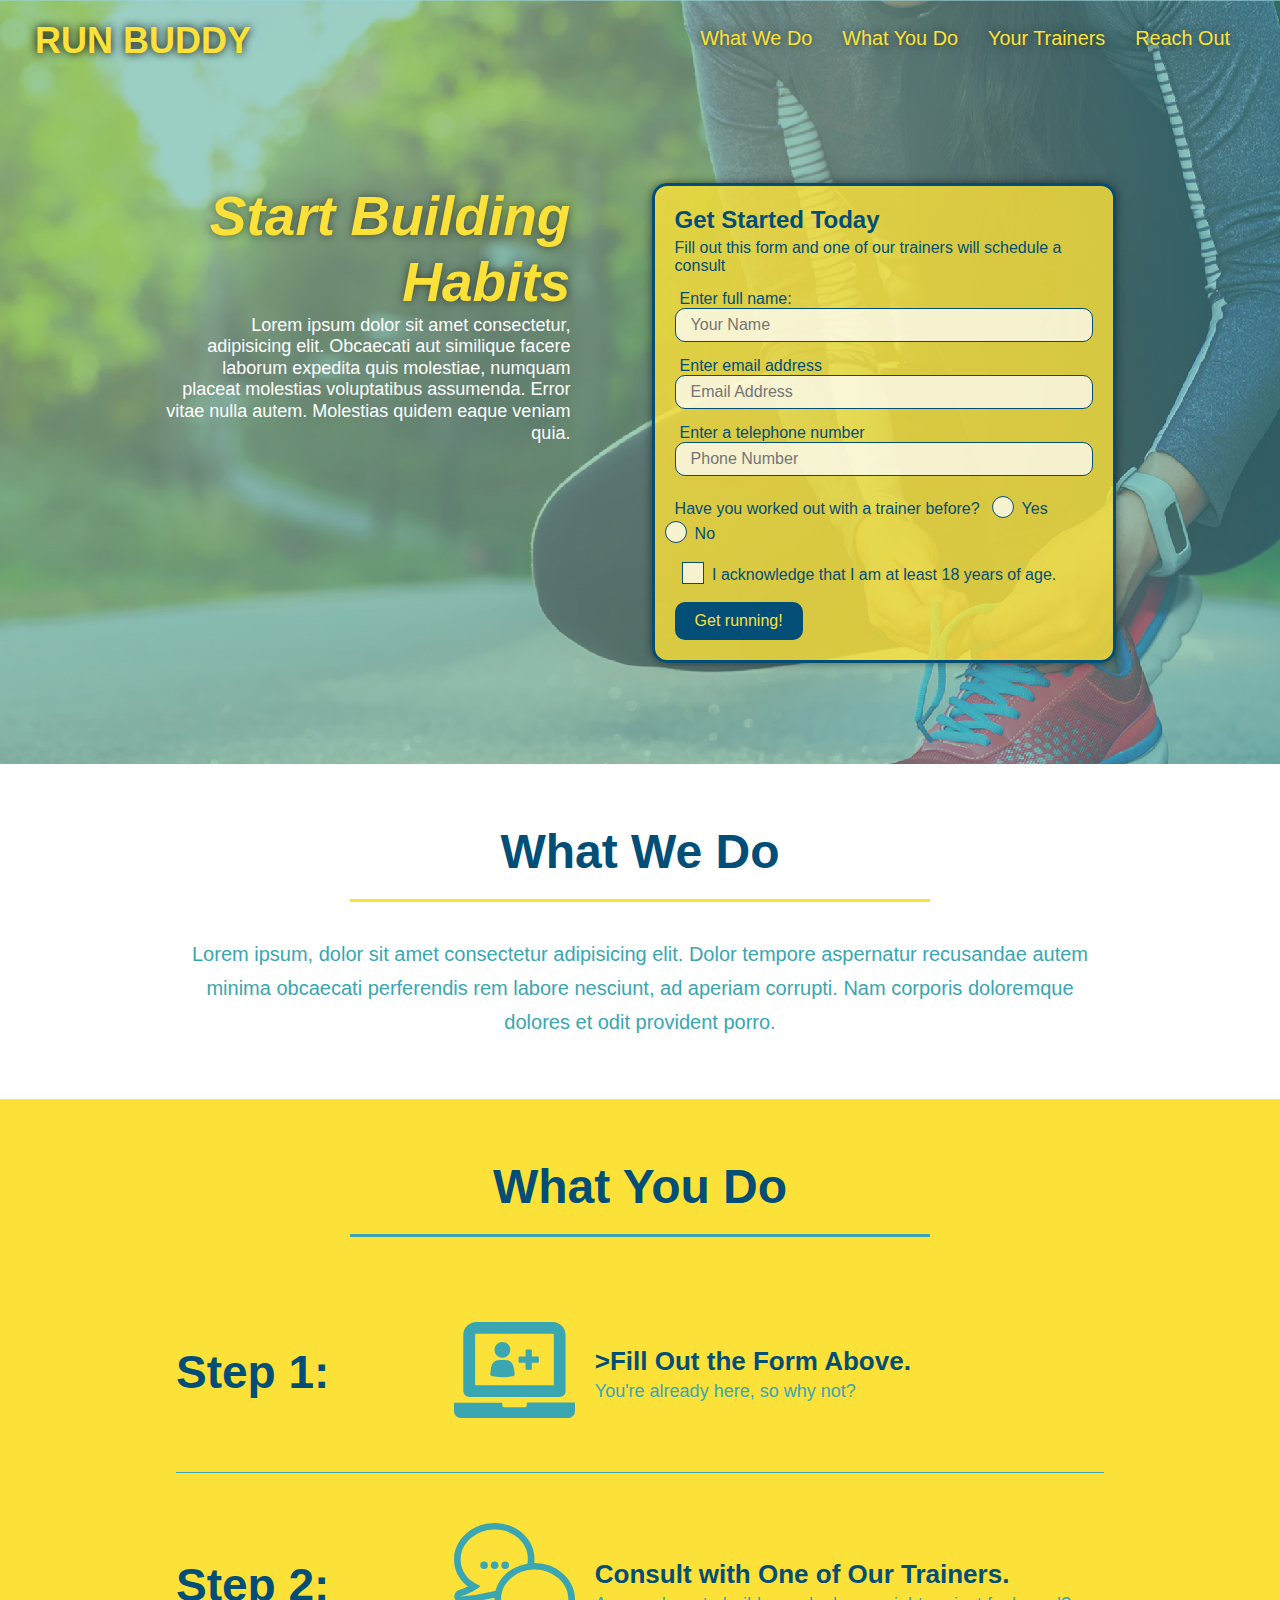
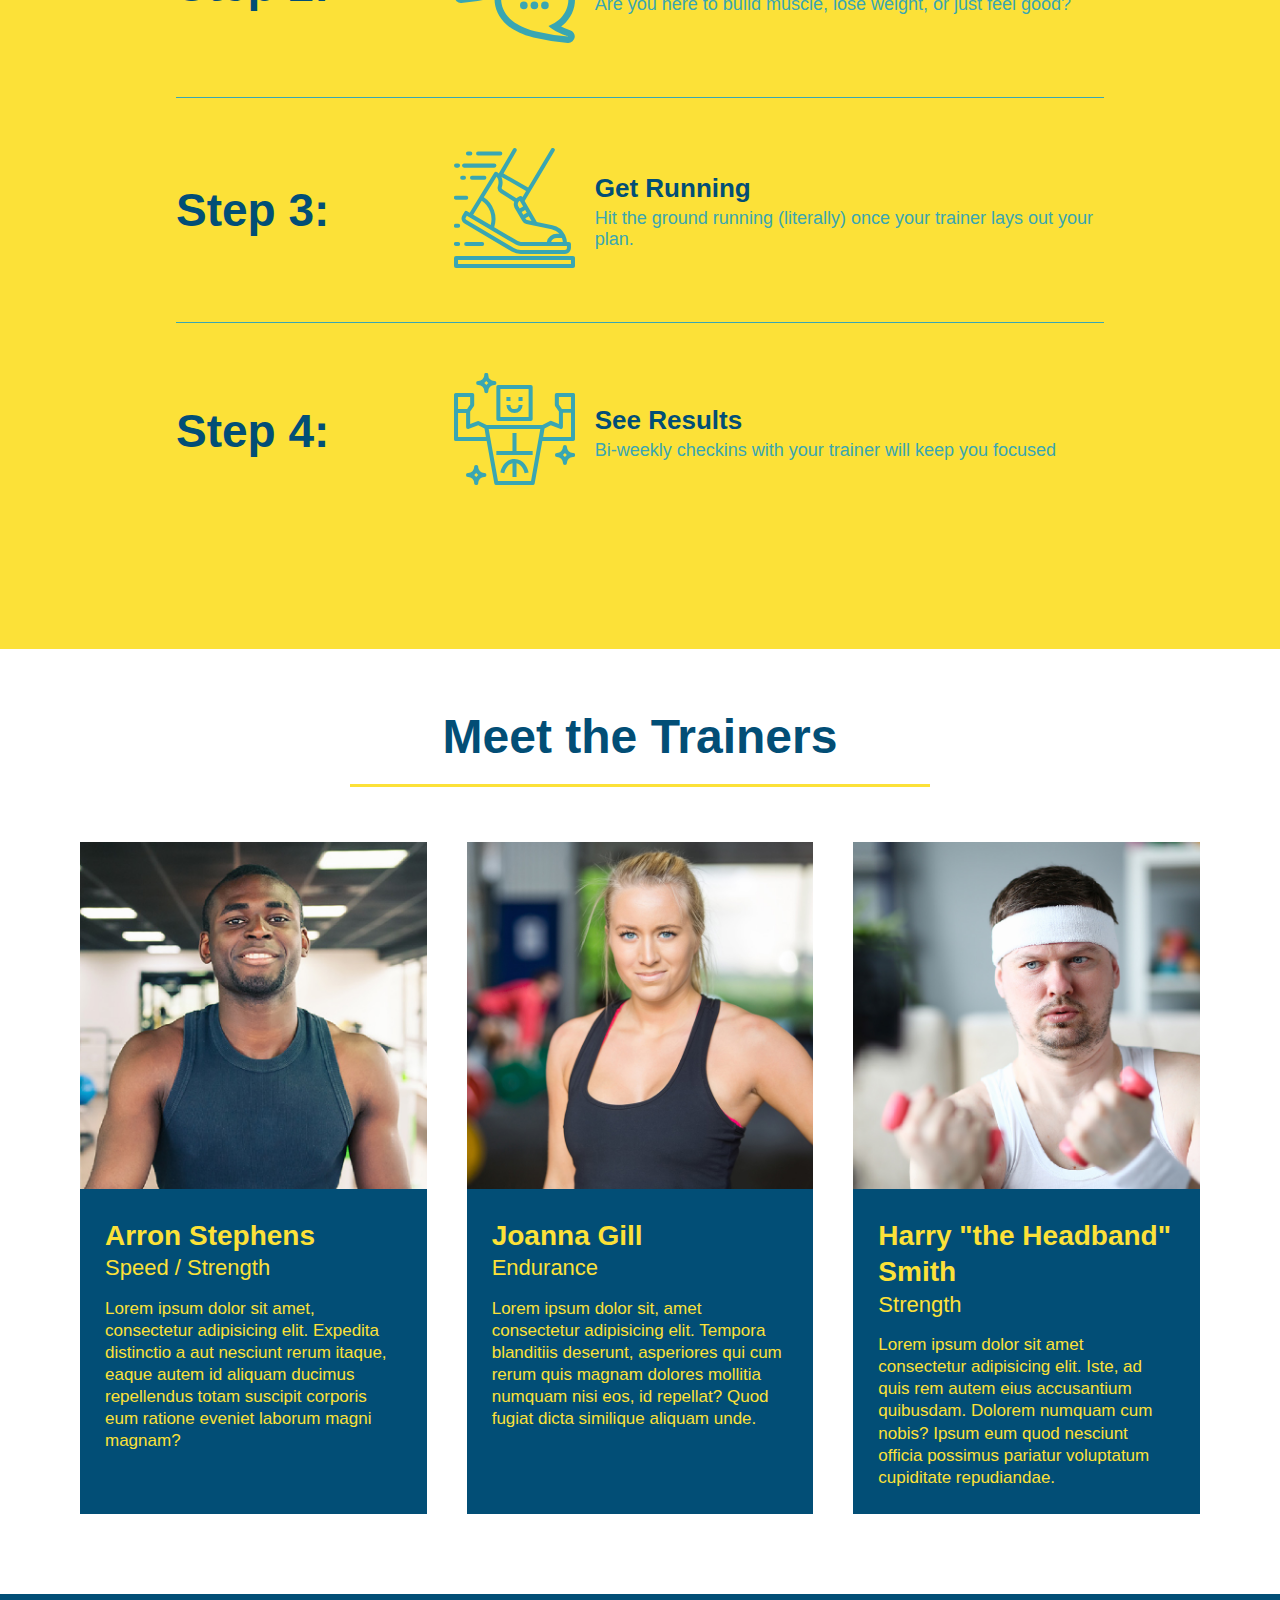
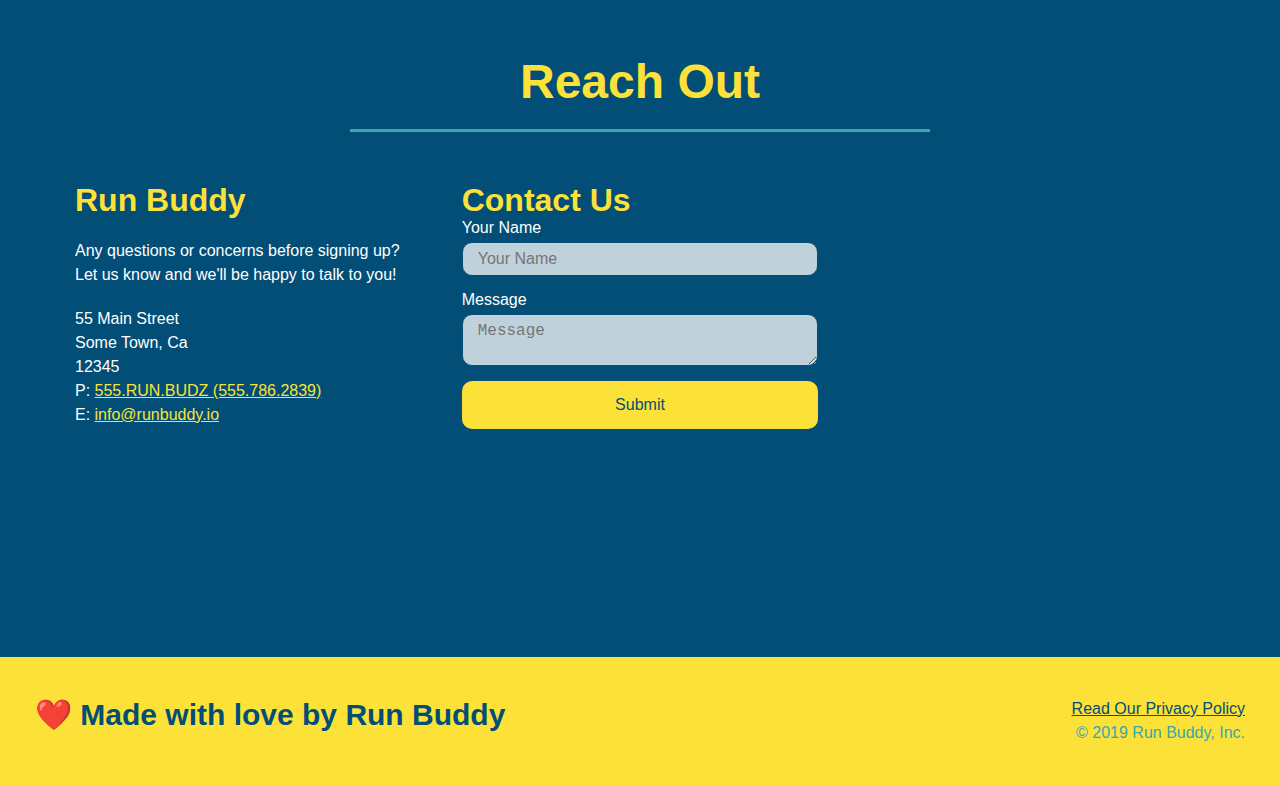
<file: index.html>
<!DOCTYPE html>
<html lang="en">
    <head>
        <meta charset="UTF-8" />
        <title>Run Buddy</title>
        <link rel="stylesheet" href="./assets/css/style.css" />
        <meta name="viewport" content="width=device-width, initial-scale=1.0" />
    </head>
    <body>
        <!--navigation-->
        <header>
        <h1>
            <a href="/">RUN BUDDY</a>
        </h1>
            <nav><!--Unordered list element-->
                <ul>
            <!--List item element-->
            <li>
                <!--Anchor element-->
                <a href="#what-we-do">What We Do</a>
            </li>
            <li>
                <a href="#what-you-do">What You Do</a>
            </li>
            <li>
                <a href="#your-trainers">Your Trainers</a>
            </li>
            <li>
                <a href="#reach-out">Reach Out</a>
            </li>
            </ul>
            </nav>
        </header>

        <!-- hero/jumbotron-->
        <section class="hero">
           <div class="hero-cta">  
            <h2>Start Building Habits</h2>
               <p>Lorem ipsum dolor sit amet consectetur, adipisicing elit. Obcaecati aut similique facere laborum expedita quis molestiae, numquam placeat molestias voluptatibus assumenda. Error vitae nulla autem. Molestias quidem eaque veniam quia.   
               </p>
           </div>

            <div class="hero-form">
                <h3>Get Started Today</h3>
                <p>Fill out this form and one of our trainers will schedule a consult</p>
            <!--Add form element-->
            <form>
                <label for="name">Enter full name:</label>
                <input type="text" placeholder="Your Name" name="name" id="name" class="form-input" />

                <label for="email">Enter email address</label>
                <input type="email" placeholder="Email Address" name="email" id="email" class="form-input" />

                <label for="phone">Enter a telephone number</label>
                <input type="tel" placeholder="Phone Number" name="phone" id="phone" class="form-input" />
                <p>
                    Have you worked out with a trainer before?
                    <span class="radio-wrapper">
                      <input type="radio" name="trainer-confirm" id="trainer-yes" />
                      <label for="trainer-yes">Yes</label>
                    </span>
                    <span class="radio-wrapper">
                      <input type="radio" name="trainer-confirm" id="trainer-no" />
                      <label for="trainer-no">No</label>
                    </span>
                  </p>
                  <p>
                    <span class="checkbox-wrapper">
                      <input type="checkbox" name="age-confirm" id="checkbox" />
                      <label for="checkbox">I acknowledge that I am at least 18 years of age.</label>
                    </span>
                  </p>
                <button type="submit">
                    Get running!
                </button>
            </form>
            </div>
        </section>

        <!--"what we do" section-->
        <section id="what-we-do" class="intro">
          <div class="flex-row">
            <h2 class="section-title primary-border">What We Do</h2>
            </div> 
            <div class="flex-row">
          <p>Lorem ipsum, dolor sit amet consectetur adipisicing elit. Dolor tempore aspernatur recusandae autem minima obcaecati perferendis rem labore nesciunt, ad aperiam corrupti. Nam corporis doloremque dolores et odit provident porro.</p>
          </div>
        </section>

        <!--"what you do" section-->
        <section id="what-you-do" class="steps">
          <div class="flex-row">
            <h2 class="section-title secondary-border">What You Do</h2>
            </div>

          
              <div class="step">
                  <h3>Step 1:</h3>
                  <div class="step-info">
                      <div class="step-img">
                          <img src="./assets/images/01-04-svgs/step-1.svg" alt=""/>
                          </div>
                          <div class="step-text">
                   <h4>>Fill Out the Form Above.</h4>
              <p>You're already here, so why not?</p>
              </div>
            </div>
          </div>
          

          <div class="step">
              <h3>Step 2:</h3>
              <div class="step-info">
              <div class="step-img">
                <img src="./assets/images/01-04-svgs/step-2.svg" alt=""/>
                </div>
              <div class="step-text"> 
                  <h4>Consult with One of Our Trainers.</h4>
                  <p>Are you here to build muscle, lose weight, or just feel good?</p>
                  </div>
                </div>
               </div>

          <div class="step">
              <h3>Step 3:</h3>
              <div class="step-info">
                  <div class="step-img">
                      <img src="./assets/images/01-04-svgs/step-3.svg" alt=""/>
                </div>
                      <div class="step-text">
                          <h4>Get Running</h4>
                          <p>Hit the ground running (literally) once your trainer lays out your plan.</p>
                      </div>
                 </div>
               </div>
    

          <div class="step">
              <h3>Step 4:</h3>
              <div class="step-info">
                  <div class="step-img">
                      <img src="./assets/images/01-04-svgs/step-4.svg" alt=""/>
                  </div>
                  <div class="step-text">
                      <h4>See Results</h4>
                      <p>Bi-weekly checkins with your trainer will keep you focused</p>
                  </div>
              </div>
          </div>
          </section>

        <!--"meet the trainers" section-->
        <section id="your-trainers">
            <div class=flex-row>
                <h2 class="section-title primary-border">Meet the Trainers</h2>
                </div>

                <div class="trainers">
            <article class="trainer">
                <img src="./assets/images/01-05-trainers/trainer-1.jpg" alt="Arron Stephens in his workout clothes, ready to pump iron"/>
                <div class="trainer-bio">
                    <h3 class="trainer-name">Arron Stephens</h3>
                    <h4 class="trainer-role">Speed / Strength</h4>
                    <p>
                        Lorem ipsum dolor sit amet, consectetur adipisicing elit. Expedita distinctio a aut nesciunt rerum itaque, eaque autem id aliquam ducimus repellendus totam suscipit corporis eum ratione eveniet laborum magni magnam?
                    </p>
                </div>
            </article>

            <article class="trainer">
                <img src="./assets/images/01-05-trainers/trainer-2.jpg" alt="Joanna Gill cooling off after a workout"/>
                <div class="trainer-bio">
                    <h3 class="trainer-name">Joanna Gill</h3>
                    <h4 class="trainer-role">Endurance</h4>
                    <p>
                        Lorem ipsum dolor sit, amet consectetur adipisicing elit. Tempora blanditiis deserunt, asperiores qui cum rerum quis magnam dolores mollitia numquam nisi eos, id repellat? Quod fugiat dicta similique aliquam unde.
                    </p>
                </div>
            </article>

            <article class="trainer">
                <img src="./assets/images/01-05-trainers/trainer-3.jpg" alt="Harry Smith wearing a headband and lifting comically small pink weights"/>
                <div class="trainer-bio">
                    <h3 class="trainer-name">Harry "the Headband" Smith</h3>
                    <h4 class="trainer-role">Strength</h4>
                    <p>
                        Lorem ipsum dolor sit amet consectetur adipisicing elit. Iste, ad quis rem autem eius accusantium quibusdam. Dolorem numquam cum nobis? Ipsum eum quod nesciunt officia possimus pariatur voluptatum cupiditate repudiandae.
                    </p>
                </div>
            </article>
            </div>
        </section>  
          
        <!--"reach out" section-->
        <section id="reach-out" class="contact">
           <div class="flex-row"> <h2 class="section-title secondary-border">Reach Out</h2>
            </div>
            
            <div class="contact-info">
                <div>
                  <h3>Run Buddy</h3>
                  <p>
                    Any questions or concerns before signing up?
                    <br />
                    Let us know and we'll be happy to talk to you!
                  </p>
              
                  <address>
                    55 Main Street <br />
                    Some Town, Ca <br />
                    12345 <br />
                    P: <a href="tel:555.786.2839">555.RUN.BUDZ (555.786.2839)</a><br />
                    E: <a href="mailto://info@runbuddy.io">info@runbuddy.io</a>
                  </address>
              
                </div>
              
                <div class="contact-form">
                  <h3>Contact Us</h3>
                  <form>
                    <label for="contact-name">Your Name</label>
                    <input type="text" id="contact-name" placeholder="Your Name" />
              
                    <label for="contact-message">Message</label>
                    <textarea id="contact-message" placeholder="Message"></textarea>
              
                    <button type="submit">Submit</button>
                  </form>
                </div>
              
                <iframe
                  src="https://www.google.com/maps/embed?pb=!1m14!1m12!1m3!1d12182.30520634488!2d-74.0652613!3d40.2407219!2m3!1f0!2f0!3f0!3m2!1i1024!2i768!4f13.1!5e0!3m2!1sen!2sus!4v1561060983193!5m2!1sen!2sus"
                  frameborder="0" style="border:0" allowfullscreen></iframe>
              
              </div>

        </section>  
            
        <!--footer-->
        <footer>
            <h2>❤️ Made with love by Run Buddy</h2>
            <div>
                <a href="./privacy-policy.html">Read Our Privacy Policy</a><br />
                &copy; 2019 Run Buddy, Inc.
            </div>
        </footer>
    </body>
</html>
</file>
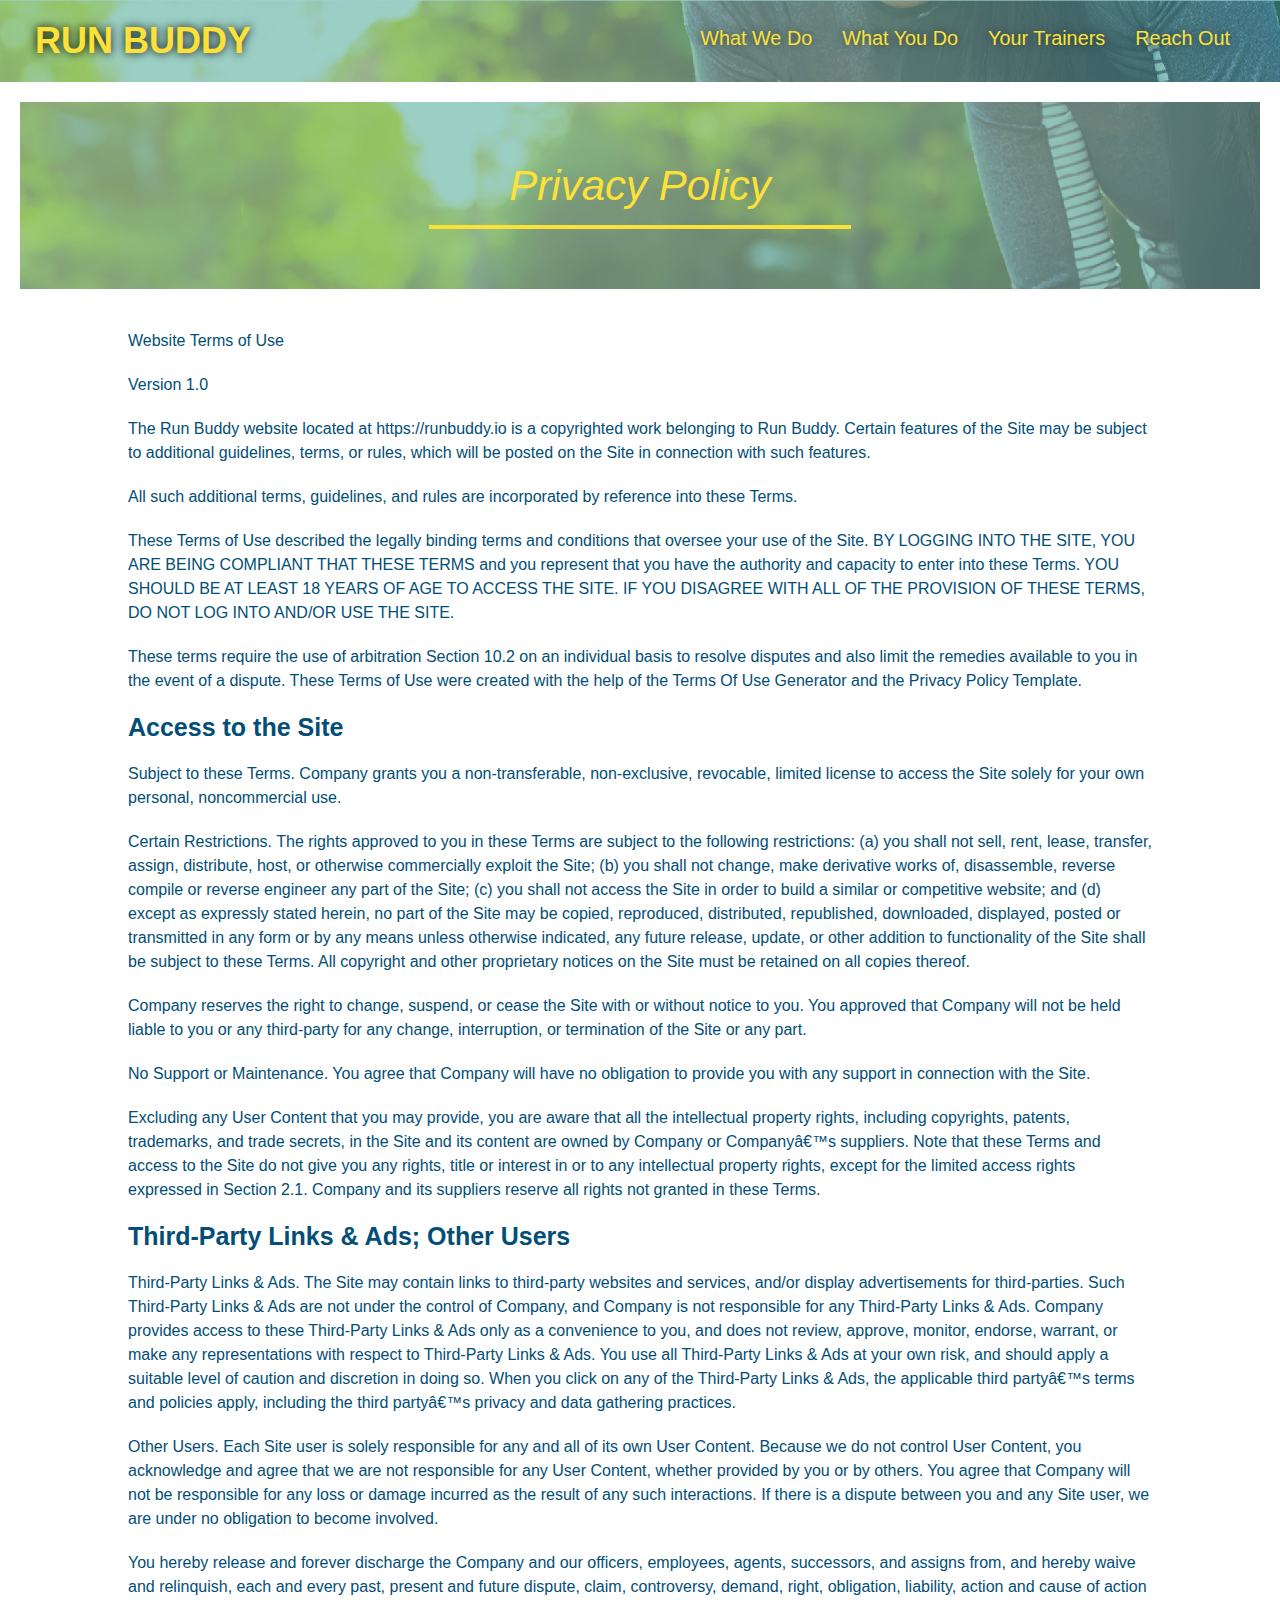
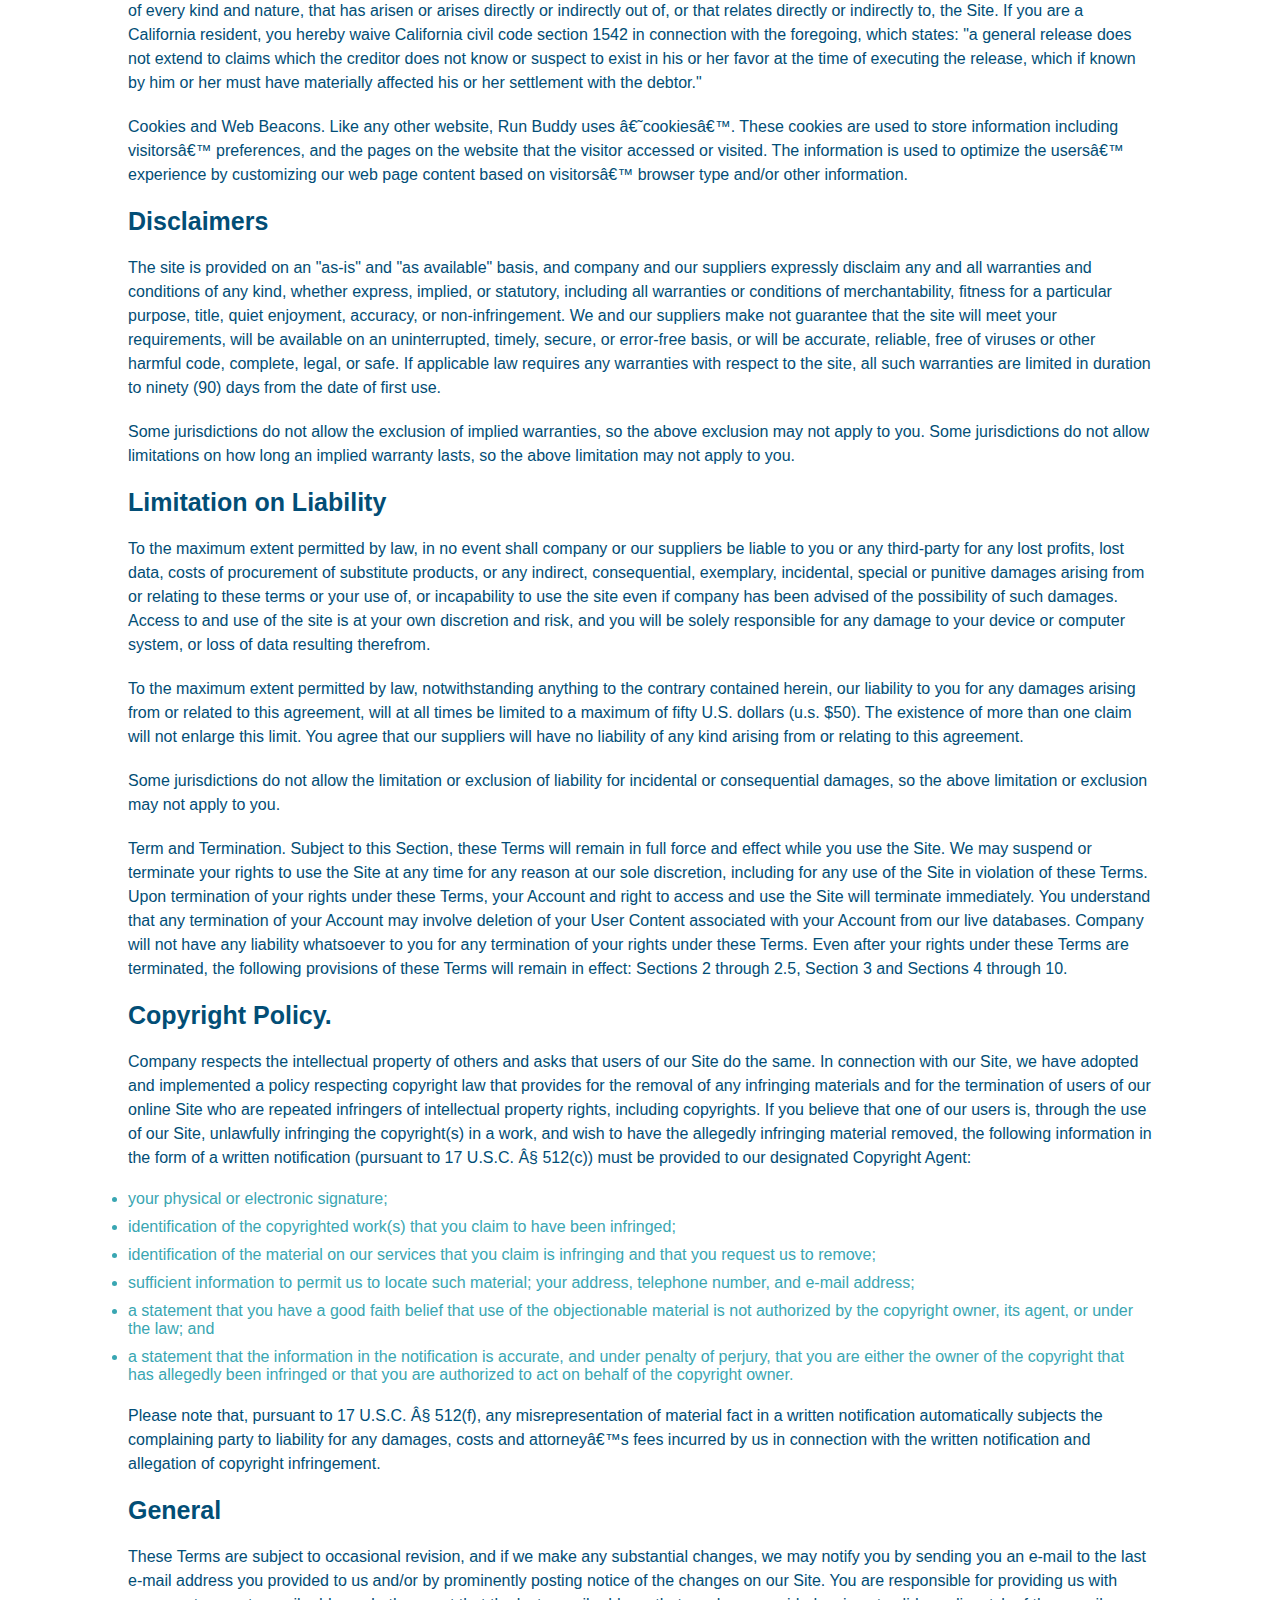
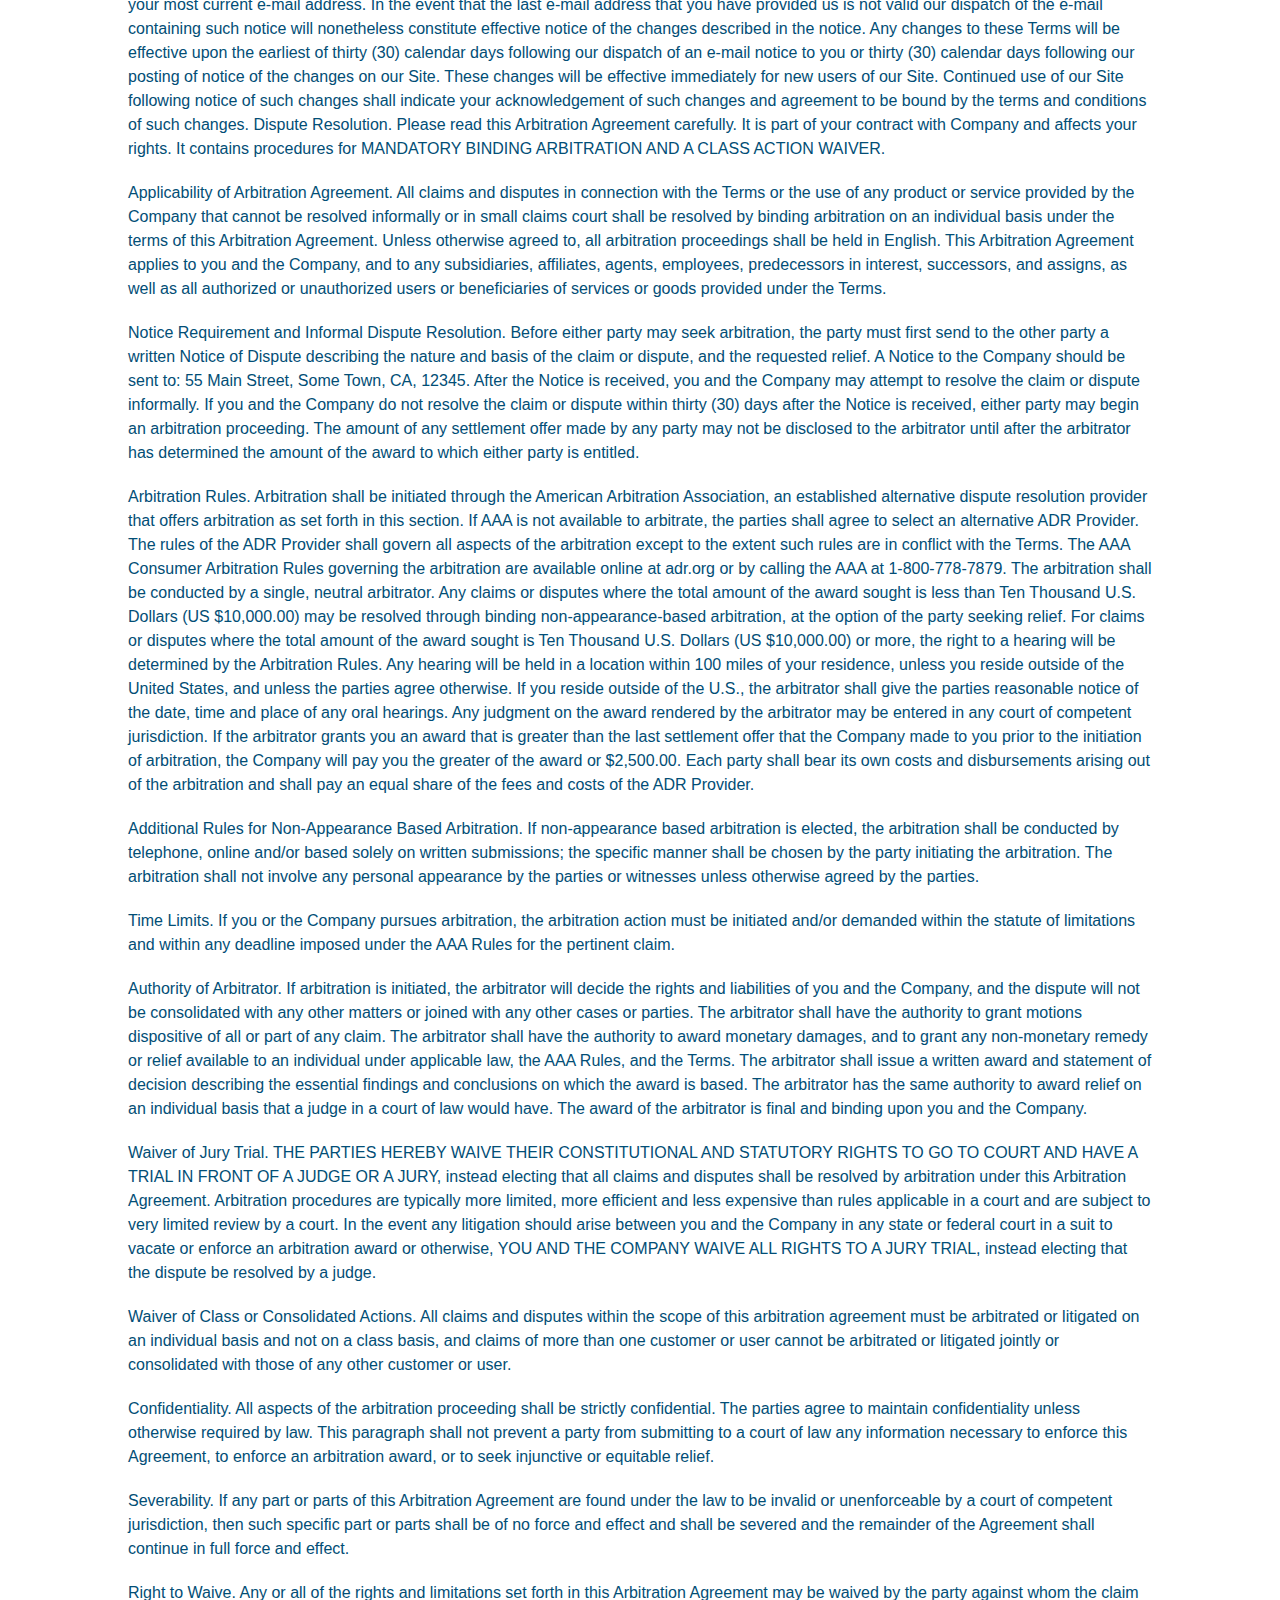
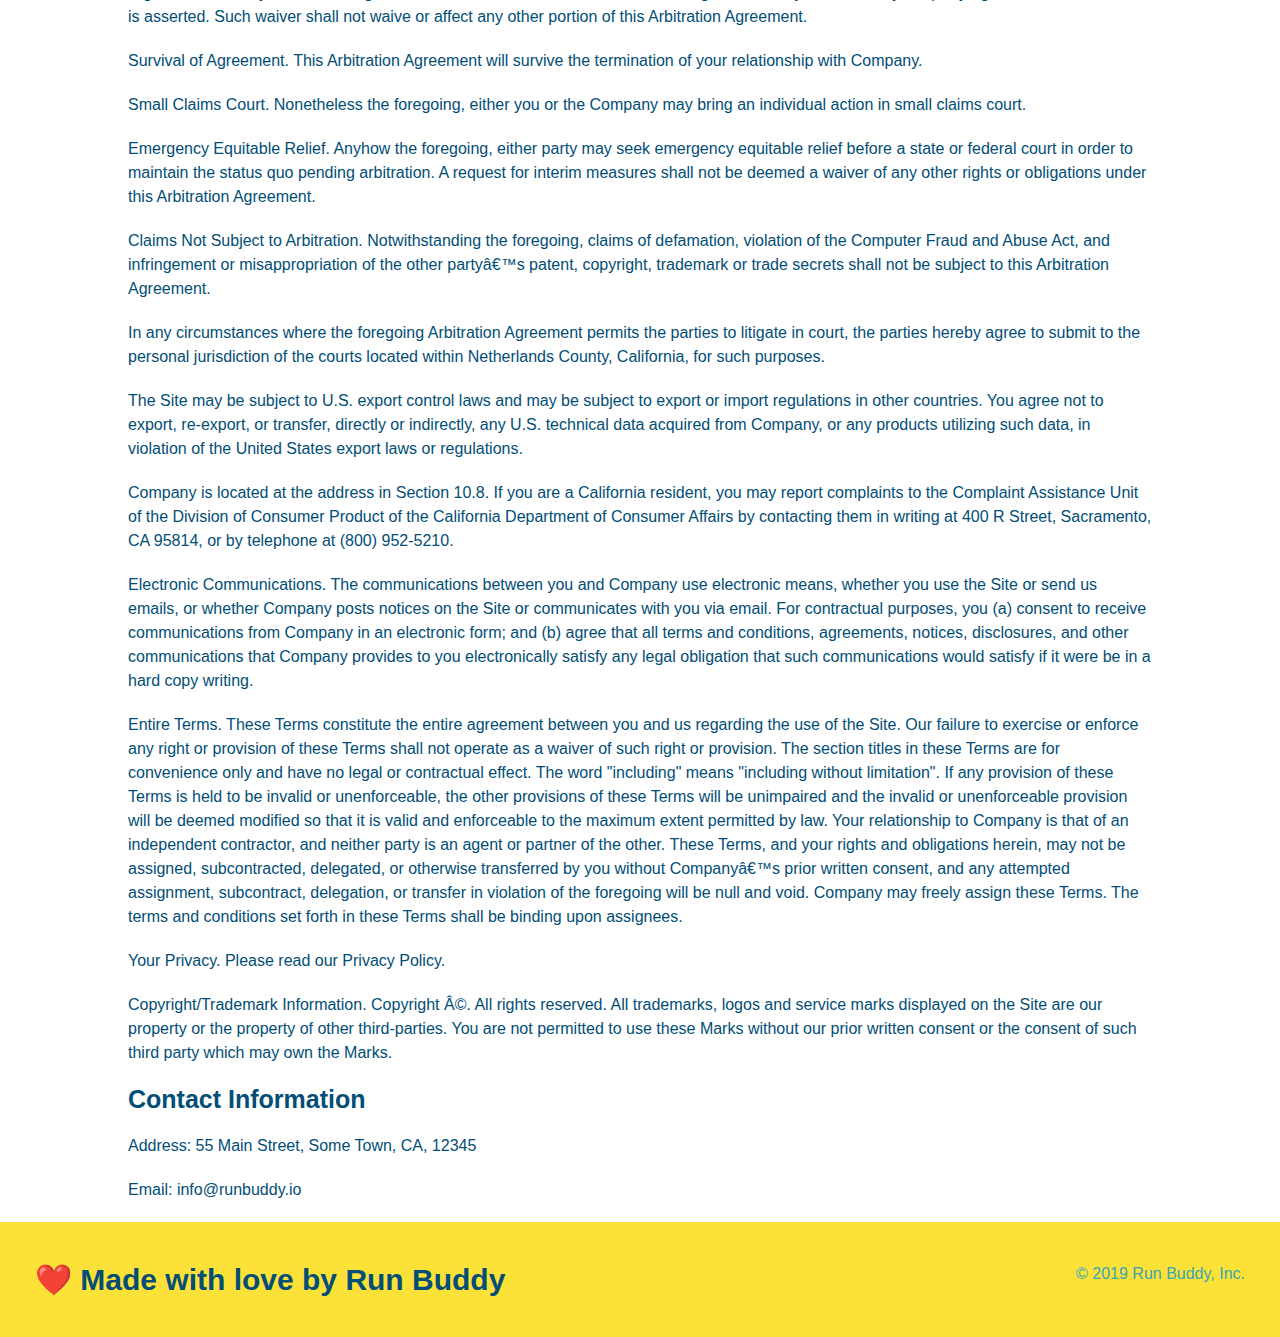
<file: privacy-policy.html>
<!DOCTYPE html>
<html lang="en">
<head>
    <meta charset="UTF-8" />
    <title> Privacy Policy - Run Buddy</title>
    <link rel="stylesheet" href="./assets/css/style.css" />
    <link rel="stylesheet" href="./assets/css/secondary-styles.css" />
    <meta name="viewport" content="width=device-width, initial-scale=1.0" />
</head>
<body>
        <!--navigation-->
        <header>
        <h1>
            <a href="/">RUN BUDDY</a>
        </h1>
            <nav><!--Unordered list element-->
                <ul>
            <!--List item element-->
            <li>
                <!--Anchor element-->
                <a href="./index.html#what-we-do">What We Do</a>
            </li>
            <li>
                <a href="./index.html#what-you-do">What You Do</a>
            </li>
            <li>
                <a href="./index.html#your-trainers">Your Trainers</a>
            </li>
            <li>
                <a href="./index.html#reach-out">Reach Out</a>
            </li>
            </ul>
            </nav>
        </header>

        <section class="hero hero-secondary">
            <h2 class="page-title">
                Privacy Policy
            </h2>
            </section>
        </section>

        <article class="secondary-content">
            <p>
                Website Terms of Use
              </p>
        
              <p>
                Version 1.0
              </p>
        
              <p>
                The Run Buddy website located at https://runbuddy.io is a copyrighted work belonging to Run Buddy. Certain
                features of the Site may be subject to additional guidelines, terms, or rules, which will be posted on the Site
                in connection with such features.
              </p>
        
              <p>
                All such additional terms, guidelines, and rules are incorporated by reference into these Terms.
              </p>
        
              <p>
                These Terms of Use described the legally binding terms and conditions that oversee your use of the Site. BY
                LOGGING INTO THE SITE, YOU ARE BEING COMPLIANT THAT THESE TERMS and you represent that you have the authority
                and capacity to enter into these Terms. YOU SHOULD BE AT LEAST 18 YEARS OF AGE TO ACCESS THE SITE. IF YOU
                DISAGREE WITH ALL OF THE PROVISION OF THESE TERMS, DO NOT LOG INTO AND/OR USE THE SITE.
              </p>
        
              <p>
                These terms require the use of arbitration Section 10.2 on an individual basis to resolve disputes and also
                limit the remedies available to you in the event of a dispute. These Terms of Use were created with the help of
                the Terms Of Use Generator and the Privacy Policy Template.
              </p>
        
              <h3>
                Access to the Site
              </h3>
        
              <p>
                Subject to these Terms. Company grants you a non-transferable, non-exclusive, revocable, limited license to
                access the Site solely for your own personal, noncommercial use.
              </p>
        
              <p>
                Certain Restrictions. The rights approved to you in these Terms are subject to the following restrictions: (a)
                you shall not sell, rent, lease, transfer, assign, distribute, host, or otherwise commercially exploit the Site;
                (b) you shall not change, make derivative works of, disassemble, reverse compile or reverse engineer any part of
                the Site; (c) you shall not access the Site in order to build a similar or competitive website; and (d) except
                as expressly stated herein, no part of the Site may be copied, reproduced, distributed, republished, downloaded,
                displayed, posted or transmitted in any form or by any means unless otherwise indicated, any future release,
                update, or other addition to functionality of the Site shall be subject to these Terms. All copyright and other
                proprietary notices on the Site must be retained on all copies thereof.
              </p>
        
              <p>
                Company reserves the right to change, suspend, or cease the Site with or without notice to you. You approved
                that Company will not be held liable to you or any third-party for any change, interruption, or termination of
                the Site or any part.
              </p>
        
              <p>
                No Support or Maintenance. You agree that Company will have no obligation to provide you with any support in
                connection with the Site.
              </p>
        
              <p>
                Excluding any User Content that you may provide, you are aware that all the intellectual property rights,
                including copyrights, patents, trademarks, and trade secrets, in the Site and its content are owned by Company
                or Companyâ€™s suppliers. Note that these Terms and access to the Site do not give you any rights, title or
                interest in or to any intellectual property rights, except for the limited access rights expressed in Section
                2.1. Company and its suppliers reserve all rights not granted in these Terms.
              </p>
        
              <h3>
                Third-Party Links & Ads; Other Users
              </h3>
        
              <p>
                Third-Party Links & Ads. The Site may contain links to third-party websites and services, and/or display
                advertisements for third-parties. Such Third-Party Links & Ads are not under the control of Company, and Company
                is not responsible for any Third-Party Links & Ads. Company provides access to these Third-Party Links & Ads
                only as a convenience to you, and does not review, approve, monitor, endorse, warrant, or make any
                representations with respect to Third-Party Links & Ads. You use all Third-Party Links & Ads at your own risk,
                and should apply a suitable level of caution and discretion in doing so. When you click on any of the
                Third-Party Links & Ads, the applicable third partyâ€™s terms and policies apply, including the third partyâ€™s
                privacy and data gathering practices.
              </p>
        
              <p>
                Other Users. Each Site user is solely responsible for any and all of its own User Content. Because we do not
                control User Content, you acknowledge and agree that we are not responsible for any User Content, whether
                provided by you or by others. You agree that Company will not be responsible for any loss or damage incurred as
                the result of any such interactions. If there is a dispute between you and any Site user, we are under no
                obligation to become involved.
              </p>
        
              <p>
                You hereby release and forever discharge the Company and our officers, employees, agents, successors, and
                assigns from, and hereby waive and relinquish, each and every past, present and future dispute, claim,
                controversy, demand, right, obligation, liability, action and cause of action of every kind and nature, that has
                arisen or arises directly or indirectly out of, or that relates directly or indirectly to, the Site. If you are
                a California resident, you hereby waive California civil code section 1542 in connection with the foregoing,
                which states: "a general release does not extend to claims which the creditor does not know or suspect to exist
                in his or her favor at the time of executing the release, which if known by him or her must have materially
                affected his or her settlement with the debtor."
              </p>
        
              <p>
                Cookies and Web Beacons. Like any other website, Run Buddy uses â€˜cookiesâ€™. These cookies are used to store
                information including visitorsâ€™ preferences, and the pages on the website that the visitor accessed or visited.
                The information is used to optimize the usersâ€™ experience by customizing our web page content based on visitorsâ€™
                browser type and/or other information.
              </p>
        
              <h3>
                Disclaimers
              </h3>
        
              <p>
                The site is provided on an "as-is" and "as available" basis, and company and our suppliers expressly disclaim
                any and all warranties and conditions of any kind, whether express, implied, or statutory, including all
                warranties or conditions of merchantability, fitness for a particular purpose, title, quiet enjoyment, accuracy,
                or non-infringement. We and our suppliers make not guarantee that the site will meet your requirements, will be
                available on an uninterrupted, timely, secure, or error-free basis, or will be accurate, reliable, free of
                viruses or other harmful code, complete, legal, or safe. If applicable law requires any warranties with respect
                to the site, all such warranties are limited in duration to ninety (90) days from the date of first use.
              </p>
        
              <p>
                Some jurisdictions do not allow the exclusion of implied warranties, so the above exclusion may not apply to
                you. Some jurisdictions do not allow limitations on how long an implied warranty lasts, so the above limitation
                may not apply to you.
              </p>
        
              <h3>
                Limitation on Liability
              </h3>
        
              <p>
                To the maximum extent permitted by law, in no event shall company or our suppliers be liable to you or any
                third-party for any lost profits, lost data, costs of procurement of substitute products, or any indirect,
                consequential, exemplary, incidental, special or punitive damages arising from or relating to these terms or
                your use of, or incapability to use the site even if company has been advised of the possibility of such
                damages. Access to and use of the site is at your own discretion and risk, and you will be solely responsible
                for any damage to your device or computer system, or loss of data resulting therefrom.
              </p>
        
              <p>
                To the maximum extent permitted by law, notwithstanding anything to the contrary contained herein, our liability
                to you for any damages arising from or related to this agreement, will at all times be limited to a maximum of
                fifty U.S. dollars (u.s. $50). The existence of more than one claim will not enlarge this limit. You agree that
                our suppliers will have no liability of any kind arising from or relating to this agreement.
              </p>
        
              <p>
                Some jurisdictions do not allow the limitation or exclusion of liability for incidental or consequential
                damages, so the above limitation or exclusion may not apply to you.
              </p>
        
              <p>
                Term and Termination. Subject to this Section, these Terms will remain in full force and effect while you use
                the Site. We may suspend or terminate your rights to use the Site at any time for any reason at our sole
                discretion, including for any use of the Site in violation of these Terms. Upon termination of your rights under
                these Terms, your Account and right to access and use the Site will terminate immediately. You understand that
                any termination of your Account may involve deletion of your User Content associated with your Account from our
                live databases. Company will not have any liability whatsoever to you for any termination of your rights under
                these Terms. Even after your rights under these Terms are terminated, the following provisions of these Terms
                will remain in effect: Sections 2 through 2.5, Section 3 and Sections 4 through 10.
              </p>
        
              <h3>
                Copyright Policy.
              </h3>
        
              <p>
                Company respects the intellectual property of others and asks that users of our Site do the same. In connection
                with our Site, we have adopted and implemented a policy respecting copyright law that provides for the removal
                of any infringing materials and for the termination of users of our online Site who are repeated infringers of
                intellectual property rights, including copyrights. If you believe that one of our users is, through the use of
                our Site, unlawfully infringing the copyright(s) in a work, and wish to have the allegedly infringing material
                removed, the following information in the form of a written notification (pursuant to 17 U.S.C. Â§ 512(c)) must
                be provided to our designated Copyright Agent:
              </p>
        
              <ul>
                <li>
                  your physical or electronic signature;
                </li>
                <li>
                  identification of the copyrighted work(s) that you claim to have been infringed;
                </li>
                <li>
                  identification of the material on our services that you claim is infringing and that you request us to remove;
                </li>
                <li>
                  sufficient information to permit us to locate such material; your address, telephone number, and e-mail
                  address;
                </li>
                <li>
                  a statement that you have a good faith belief that use of the objectionable material is not authorized by the
                  copyright owner, its agent, or under the law; and
                </li>
                <li>
                  a statement that the information in the notification is accurate, and under penalty of perjury, that you are
                  either the owner of the copyright that has allegedly been infringed or that you are authorized to act on
                  behalf of the copyright owner.
                </li>
              </ul>
        
              <p>
                Please note that, pursuant to 17 U.S.C. Â§ 512(f), any misrepresentation of material fact in a written
                notification automatically subjects the complaining party to liability for any damages, costs and attorneyâ€™s
                fees incurred by us in connection with the written notification and allegation of copyright infringement.
              </p>
        
              <h3>
                General
              </h3>
        
              <p>
                These Terms are subject to occasional revision, and if we make any substantial changes, we may notify you by
                sending you an e-mail to the last e-mail address you provided to us and/or by prominently posting notice of the
                changes on our Site. You are responsible for providing us with your most current e-mail address. In the event
                that the last e-mail address that you have provided us is not valid our dispatch of the e-mail containing such
                notice will nonetheless constitute effective notice of the changes described in the notice. Any changes to these
                Terms will be effective upon the earliest of thirty (30) calendar days following our dispatch of an e-mail
                notice to you or thirty (30) calendar days following our posting of notice of the changes on our Site. These
                changes will be effective immediately for new users of our Site. Continued use of our Site following notice of
                such changes shall indicate your acknowledgement of such changes and agreement to be bound by the terms and
                conditions of such changes. Dispute Resolution. Please read this Arbitration Agreement carefully. It is part of
                your contract with Company and affects your rights. It contains procedures for MANDATORY BINDING ARBITRATION AND
                A CLASS ACTION WAIVER.
              </p>
        
              <p>
                Applicability of Arbitration Agreement. All claims and disputes in connection with the Terms or the use of any
                product or service provided by the Company that cannot be resolved informally or in small claims court shall be
                resolved by binding arbitration on an individual basis under the terms of this Arbitration Agreement. Unless
                otherwise agreed to, all arbitration proceedings shall be held in English. This Arbitration Agreement applies to
                you and the Company, and to any subsidiaries, affiliates, agents, employees, predecessors in interest,
                successors, and assigns, as well as all authorized or unauthorized users or beneficiaries of services or goods
                provided under the Terms.
              </p>
        
              <p>
                Notice Requirement and Informal Dispute Resolution. Before either party may seek arbitration, the party must
                first send to the other party a written Notice of Dispute describing the nature and basis of the claim or
                dispute, and the requested relief. A Notice to the Company should be sent to: 55 Main Street, Some Town, CA,
                12345. After the Notice is received, you and the Company may attempt to resolve the claim or dispute informally.
                If you and the Company do not resolve the claim or dispute within thirty (30) days after the Notice is received,
                either party may begin an arbitration proceeding. The amount of any settlement offer made by any party may not
                be disclosed to the arbitrator until after the arbitrator has determined the amount of the award to which either
                party is entitled.
              </p>
        
              <p>
                Arbitration Rules. Arbitration shall be initiated through the American Arbitration Association, an established
                alternative dispute resolution provider that offers arbitration as set forth in this section. If AAA is not
                available to arbitrate, the parties shall agree to select an alternative ADR Provider. The rules of the ADR
                Provider shall govern all aspects of the arbitration except to the extent such rules are in conflict with the
                Terms. The AAA Consumer Arbitration Rules governing the arbitration are available online at adr.org or by
                calling the AAA at 1-800-778-7879. The arbitration shall be conducted by a single, neutral arbitrator. Any
                claims or disputes where the total amount of the award sought is less than Ten Thousand U.S. Dollars (US
                $10,000.00) may be resolved through binding non-appearance-based arbitration, at the option of the party seeking
                relief. For claims or disputes where the total amount of the award sought is Ten Thousand U.S. Dollars (US
                $10,000.00) or more, the right to a hearing will be determined by the Arbitration Rules. Any hearing will be
                held in a location within 100 miles of your residence, unless you reside outside of the United States, and
                unless the parties agree otherwise. If you reside outside of the U.S., the arbitrator shall give the parties
                reasonable notice of the date, time and place of any oral hearings. Any judgment on the award rendered by the
                arbitrator may be entered in any court of competent jurisdiction. If the arbitrator grants you an award that is
                greater than the last settlement offer that the Company made to you prior to the initiation of arbitration, the
                Company will pay you the greater of the award or $2,500.00. Each party shall bear its own costs and
                disbursements arising out of the arbitration and shall pay an equal share of the fees and costs of the ADR
                Provider.
              </p>
        
              <p>
                Additional Rules for Non-Appearance Based Arbitration. If non-appearance based arbitration is elected, the
                arbitration shall be conducted by telephone, online and/or based solely on written submissions; the specific
                manner shall be chosen by the party initiating the arbitration. The arbitration shall not involve any personal
                appearance by the parties or witnesses unless otherwise agreed by the parties.
              </p>
        
              <p>
                Time Limits. If you or the Company pursues arbitration, the arbitration action must be initiated and/or demanded
                within the statute of limitations and within any deadline imposed under the AAA Rules for the pertinent claim.
              </p>
        
              <p>
                Authority of Arbitrator. If arbitration is initiated, the arbitrator will decide the rights and liabilities of
                you and the Company, and the dispute will not be consolidated with any other matters or joined with any other
                cases or parties. The arbitrator shall have the authority to grant motions dispositive of all or part of any
                claim. The arbitrator shall have the authority to award monetary damages, and to grant any non-monetary remedy
                or relief available to an individual under applicable law, the AAA Rules, and the Terms. The arbitrator shall
                issue a written award and statement of decision describing the essential findings and conclusions on which the
                award is based. The arbitrator has the same authority to award relief on an individual basis that a judge in a
                court of law would have. The award of the arbitrator is final and binding upon you and the Company.
              </p>
        
              <p>
                Waiver of Jury Trial. THE PARTIES HEREBY WAIVE THEIR CONSTITUTIONAL AND STATUTORY RIGHTS TO GO TO COURT AND HAVE
                A TRIAL IN FRONT OF A JUDGE OR A JURY, instead electing that all claims and disputes shall be resolved by
                arbitration under this Arbitration Agreement. Arbitration procedures are typically more limited, more efficient
                and less expensive than rules applicable in a court and are subject to very limited review by a court. In the
                event any litigation should arise between you and the Company in any state or federal court in a suit to vacate
                or enforce an arbitration award or otherwise, YOU AND THE COMPANY WAIVE ALL RIGHTS TO A JURY TRIAL, instead
                electing that the dispute be resolved by a judge.
              </p>
        
              <p>
                Waiver of Class or Consolidated Actions. All claims and disputes within the scope of this arbitration agreement
                must be arbitrated or litigated on an individual basis and not on a class basis, and claims of more than one
                customer or user cannot be arbitrated or litigated jointly or consolidated with those of any other customer or
                user.
              </p>
        
              <p>
                Confidentiality. All aspects of the arbitration proceeding shall be strictly confidential. The parties agree to
                maintain confidentiality unless otherwise required by law. This paragraph shall not prevent a party from
                submitting to a court of law any information necessary to enforce this Agreement, to enforce an arbitration
                award, or to seek injunctive or equitable relief.
              </p>
        
              <p>
                Severability. If any part or parts of this Arbitration Agreement are found under the law to be invalid or
                unenforceable by a court of competent jurisdiction, then such specific part or parts shall be of no force and
                effect and shall be severed and the remainder of the Agreement shall continue in full force and effect.
              </p>
        
              <p>
                Right to Waive. Any or all of the rights and limitations set forth in this Arbitration Agreement may be waived
                by the party against whom the claim is asserted. Such waiver shall not waive or affect any other portion of this
                Arbitration Agreement.
              </p>
        
              <p>
                Survival of Agreement. This Arbitration Agreement will survive the termination of your relationship with
                Company.
              </p>
        
              <p>
                Small Claims Court. Nonetheless the foregoing, either you or the Company may bring an individual action in small
                claims court.
              </p>
        
              <p>
                Emergency Equitable Relief. Anyhow the foregoing, either party may seek emergency equitable relief before a
                state or federal court in order to maintain the status quo pending arbitration. A request for interim measures
                shall not be deemed a waiver of any other rights or obligations under this Arbitration Agreement.
              </p>
        
              <p>
                Claims Not Subject to Arbitration. Notwithstanding the foregoing, claims of defamation, violation of the
                Computer Fraud and Abuse Act, and infringement or misappropriation of the other partyâ€™s patent, copyright,
                trademark or trade secrets shall not be subject to this Arbitration Agreement.
              </p>
        
              <p>
                In any circumstances where the foregoing Arbitration Agreement permits the parties to litigate in court, the
                parties hereby agree to submit to the personal jurisdiction of the courts located within Netherlands County,
                California, for such purposes.
              </p>
        
              <p>
                The Site may be subject to U.S. export control laws and may be subject to export or import regulations in other
                countries. You agree not to export, re-export, or transfer, directly or indirectly, any U.S. technical data
                acquired from Company, or any products utilizing such data, in violation of the United States export laws or
                regulations.
              </p>
        
              <p>
                Company is located at the address in Section 10.8. If you are a California resident, you may report complaints
                to the Complaint Assistance Unit of the Division of Consumer Product of the California Department of Consumer
                Affairs by contacting them in writing at 400 R Street, Sacramento, CA 95814, or by telephone at (800) 952-5210.
              </p>
        
              <p>
                Electronic Communications. The communications between you and Company use electronic means, whether you use the
                Site or send us emails, or whether Company posts notices on the Site or communicates with you via email. For
                contractual purposes, you (a) consent to receive communications from Company in an electronic form; and (b)
                agree that all terms and conditions, agreements, notices, disclosures, and other communications that Company
                provides to you electronically satisfy any legal obligation that such communications would satisfy if it were be
                in a hard copy writing.
              </p>
        
              <p>
                Entire Terms. These Terms constitute the entire agreement between you and us regarding the use of the Site. Our
                failure to exercise or enforce any right or provision of these Terms shall not operate as a waiver of such right
                or provision. The section titles in these Terms are for convenience only and have no legal or contractual
                effect. The word "including" means "including without limitation". If any provision of these Terms is held to be
                invalid or unenforceable, the other provisions of these Terms will be unimpaired and the invalid or
                unenforceable provision will be deemed modified so that it is valid and enforceable to the maximum extent
                permitted by law. Your relationship to Company is that of an independent contractor, and neither party is an
                agent or partner of the other. These Terms, and your rights and obligations herein, may not be assigned,
                subcontracted, delegated, or otherwise transferred by you without Companyâ€™s prior written consent, and any
                attempted assignment, subcontract, delegation, or transfer in violation of the foregoing will be null and void.
                Company may freely assign these Terms. The terms and conditions set forth in these Terms shall be binding upon
                assignees.
              </p>
        
              <p>
                Your Privacy. Please read our Privacy Policy.
              </p>
        
              <p>
                Copyright/Trademark Information. Copyright Â©. All rights reserved. All trademarks, logos and service marks
                displayed on the Site are our property or the property of other third-parties. You are not permitted to use
                these Marks without our prior written consent or the consent of such third party which may own the Marks.
              </p>
        
              <h3>
                Contact Information
              </h3>
        
              <p>
                Address: 55 Main Street, Some Town, CA, 12345
              </p>
        
              <p>
                Email: info@runbuddy.io
              </p>
        </article>

    
        <footer>
            <h2>❤️ Made with love by Run Buddy</h2>
            <div>
                &copy; 2019 Run Buddy, Inc.
            </div>
        </footer>
</body>
</html>
</file>
<file: assets/css/style.css>
:root {
    --primary-color: #fce138;
    --secondary-color: #024e76;
    --tertiary-color: #39a6b2;
}


* {
    margin: 0;
    padding: 0;
    box-sizing: border-box;
}

body {
    color: var(--tertiary-color);
    font-family: Helvetica, Arial, sans-serif;
}

header {
    padding: 20px 35px;
    background-color:var(--tertiary-color);
    display: flex;
    justify-content: space-between;
    flex-wrap: wrap;
    position:-webkit-sticky;
    position: sticky;
    top: 0;
    background-image: url("../images/hero-bg.jpeg");
    background-size: cover;
    background-position: center;
    background-attachment: fixed;
    background-position: 80%;
    z-index: 9999;
}

header h1 {
    font-weight: bold;
    font-size: 36px;
    color: var(--primary-color);
    margin: 0; 
    text-shadow: 0 0 10px rgba(0, 0, 0.5);
}

header a {
    text-decoration: none;
    color: var(--primary-color);
}

header nav {
    margin: 7px 0;
}

header nav ul {
display: flex;
flex-wrap: wrap;
justify-content: space-between;
align-items: center;
list-style: none;
}


header nav ul li a {
    padding: 10px 15px;
    font-weight: lighter;
    font-size: 1.55vw;
    text-shadow: 0 0 10px rgba(0,0,0, 0.5)
}

header nav ul li a:hover {
    background: var(--primary-color);
    color: var(--secondary-color);
    border-radius: 15px;
    text-shadow: none;
}

footer {
    background: var(--primary-color);
    width: 100%;
    padding: 40px 35px;
    display: flex;
    justify-content: space-between;
    flex-wrap: wrap;
}

footer h2 {
    color: var(--secondary-color);
    font-size: 30px;
    margin: 0;
}

footer div {
    line-height: 1.5;
    text-align: right;
}

footer a {
    color: var(--secondary-color);
}

section {
    padding: 60px;
}

.hero {
    background-image: url("../images/hero-bg.jpeg");
    background-size: cover;
    background-position: center;
    display: flex;
    justify-content: center;
    flex-wrap: wrap;
    align-items: flex-start;
    background-attachment: fixed;
    background-position: 80%;
}

.hero-cta {
    width: 35%;
    text-align: right;
    margin: 3.5%;
    color: #fff;
    font-size: 18px;
    line-height: 1.2;
}

.hero-cta h2 {
    font-size: 55px;
    font-style: italic;
    color: var(--primary-color);
    text-shadow: 0 0 10px rgba(0, 0, 0, 0.5)
}

.hero-form {
    background-color: rgba(252, 225, 56, 0.8);
    padding: 20px;
    color: var(--secondary-color);
    border: solid 3px var(--secondary-color);
    border-style: solid;
    border-width: 3px;
    border-color: var(--secondary-color);
    width: 40%;
    margin: 3.5%;
    box-shadow: 0 0 10px rgba(0, 0, 0, 0.5);
    border-radius: 15px;
}

.hero-form h3 {
    font-size: x-large;
    margin: 0px;
}

.hero-form p {
    margin: 5px 0 15px 0
}

.form-input {
    border: 1px solid var(--secondary-color);
    display: black;
    padding: 7px 15px;
    font-size: 16px;
    color: var(--secondary-color);
    width: 100%;
    margin-bottom: 15px;
    border-radius: 10px;
    background-color: rgba(255,255,255, 0.75);
}

.form-input:focus {
    background-color: rgba(255,255,255, 1.0);
    outline: none;
}

.hero-form label {
   margin: 0 5px; 
}

.hero-form button {
    color: var(--primary-color);
    background-color: var(--secondary-color);
    border: none;
    padding: 10px 20px;
    font-size: 16px;
    border-radius: 10px;
}

.hero-form button:hover {
    background-color: #39a6b2;
}

.checkbox-wrapper input, .radio-wrapper input {
    opacity: 0;
}

.checkbox-wrapper label, .radio-wrapper label {
    position: relative;
    left: 10px;
    margin: 10px;
    line-height: 1.6;
}

.checkbox-wrapper label:before, .radio-wrapper label:before {
    content: "";
    height: 20px;
    width: 20px;
    background: rgba(255,255,255, 0.75);
    border: 1px solid var(--secondary-color);
    position: absolute;
    top: -4px;
    left: -30px;
}

.radio-wrapper label::before {
    border-radius: 50%
}

.radio-wrapper label::after {
    content: "";
    width: 20px;
    height: 20px;
    border-radius: 50%;
    background: var(--secondary-color);
    position: absolute;
    left: -29px;
    top: -3px;
    background-image: radial-gradient(circle,#39a6b2, var(--secondary-color));
  }
  
  .checkbox-wrapper label::after {
    content: "";
    height: 6px;
    width: 14px;
    border-left: 2px solid var(--secondary-color);
    border-bottom: 2px solid var(--secondary-color);
    position: absolute;
    left: -26px;
    top: 1px;
    transform: rotate(-58deg);
  }

  .checkbox-wrapper input + label::after, .radio-wrapper input + label::after {
      content: none;
  }

  .checkbox-wrapper input:checked + label::after, .radio-wrapper input:checked + label::after {
      content: "";
  }


 .intro p {
    line-height: 1.7;
    color: #39a6b2;
    width: 80%;
    font-size: 20px;
    margin: 0 auto;
    text-align: center;
}

.steps {
    background: var(--primary-color)
}

.section-title {
    font-size: 48px;
    color: var(--secondary-color);
    border-bottom: 3px solid;
    padding-bottom: 20px;
    text-align: center;
    margin: 0 auto 35px auto;
    width: 50%
}

.primary-border {
    border-color: var(--primary-color);
}

.secondary-border {
    border-color: #39a6b2;
}

.step {
    margin: 50px auto;
    padding-bottom: 50px;
    width: 80%;
    display: flex;
    flex-wrap: wrap;
    align-items: center;
    justify-content: space-between;
    border-bottom: 1px solid #39a6b2;
}

.step:last-child {
    border-bottom: none;
}
.step h3 {
    color: var(--secondary-color);
    font-size: 46px;
    flex: 1 30%;
}

.step-text p {
    color: #39a6b2;
    font-size: 18px
}

.step-text h4 {
    font-size: 26px;
    line-height: 1.5;
    color: var(--secondary-color);
}

.step-info {
    flex: 2 70%;
    display: flex;
    flex-wrap: wrap;
    align-items: center;
}

.step-img {
    flex: 1 12%;
    margin-right: 20px;
}

.step-img img {
    max-width: 100%;
}

.step-text {
    flex: 12;
}

.trainer {
    margin: 20px;
    background: var(--secondary-color);
    color: var(--primary-color);
    flex: 1;
}

.trainer img {
    width: 100%;
}

.trainer-bio {
    padding: 25px;
    line-height: 1.3;
}

.text-left {
    text-align: left;
}

.text-right {
    text-align: right;
}

.trainer-bio h3 {
    font-size: 28px;
}

.trainer-bio h4 {
    font-weight: lighter;
    font-size: 22px;
    margin-bottom: 15px;
}

.trainer-bio p {
    font-size: 17px;
}

.contact {
    background-color: var(--secondary-color);
}

.contact h2 {
    color: var(--primary-color)
}

.contact-info iframe {
    height: 400px;
}

.contact-info div {
    color: white;
}

.contact-info h3 {
    color: var(--primary-color);
    font-size: 32px;
}

.contact-info p, .contact-info address {
    margin: 20px 0;
    line-height: 1.5;
    font-size: 16px;
    font-style: normal;
}

.contact-info a {
    color: var(--primary-color);
}

.flex-row {
    display: flex;
}

.trainers {
    width: 100%;
    margin: 0 auto;
    display: flex;
    flex-wrap: wrap;
    justify-content: space-around;
}

.contact-info {
    display: flex;
    justify-content: space-between;
    flex-wrap: wrap;
}

.contact-info > * {
    flex:  1;
    margin: 15px;
}

.contact-form input, .contact-form textarea {
    border: 1px solid var(--secondary-color);
    display: block;
    padding: 7px 15px;
    font-size: 16px;
    color: var(--secondary-color);
    width: 100%;
    margin-bottom: 15px;
    margin-top: 5px;
    border-radius: 10px;
    background-color:rgba(255,255,255, 0.75)
}

.contact-form input:focus, .contact-form textarea:focus {
    background-color:rgba(255,255,255, 1.0);
    outline: none;
}

.contact-form button {
    width: 100%;
    border: none;
    background: var(--primary-color);
    color: var(--secondary-color);
    text-align: center;
    padding: 15px 0;
    font-size: 16px;
    border-radius: 10px;
}

.contact-form button:hover {
    color: var(--primary-color);
    background: #39a6b2;
}

@media screen and (max-width: 980px) {
    header {
        padding-bottom: 0;
        justify-content: center;
        position: relative;
    }

    header h1 {
        width: 100%;
        text-align: center;
    }

    header nav ul {
        margin-top: 20px;
        width: 100%;
        justify-content: center;
    }

    header nav ul li a {
        font-size: 20px;
    }

    footer h2, footer div {
        text-align: center;
        width: 100%;
    }

    .hero-cta, .hero-form {
        width: 100%
    }

    .hero-cta {
        text-align: center;
    }

    .section-title {
        width: 80%;
    }

    .trainer {
        flex: 0 70%;
    }

    .contact-info iframe{
        flex: 1 100%;
    }
    
}

@media screen and (max-width: 768px) {
    section {
        padding: 30px 15px;
    }
    
    .step h3 {
        flex:1 100%;
        text-align: center;
    }

    .step-info {
        flex: 2 100%;
        text-align: center;
        justify-content: center;
    }

    .step-img {
        flex: 0 32%;
        margin-right: 0;
        margin-top: 15px;
        margin-bottom: 15px;
    }

    .step-text {
        flex: 100%;
    }
}

@media screen and (max-width: 575px) {
    .hero-form button {
        width: 100%
    }

    .section-title {
        width: 95%;
    }

    .intro p {
        width: 100%;
    }

    .trainer {
        flex: 0 100%;
    }

    .contact-info {
        text-align: center;
    }

    .contact-info > * {
        flex: 0 100%;
    }

    .contact-form {
        order: 3;
    }
}
</file>
<file: assets/css/secondary-styles.css>
.page-title {
    color: #fce138;
    display: inline-block;
    border-bottom: 4px solid #fce138; 
    padding: 0 80px 15px 80px;
    font-weight: normal;
    font-size: 42px;
    font-style: italic;

}

.secondary-content {
    width: 80%;
    margin: 0 auto;
    color: #024E76;
}

.secondary-content h3 {
    font-size: 25px;
    margin: 20px 0;
}

.secondary-content p {
    font-size: 16px;
    line-height: 1.5;
    margin: 20px 0;
}

.secondary-content li {
    color: #39a6b2;
    margin: 10px 0;
}

.hero {
    margin: 20px;
    background-color: white;
    font-size: 20px;
    color: blue;
}

.hero-secondary {
    margin: 20px;
    background-color: black;
    font-size: 20px;
    color: red;
}

.hero {
    background-position: bottom;
    height: auto;
    text-align: center;
    margin-bottom: 40px;
}
</file>
